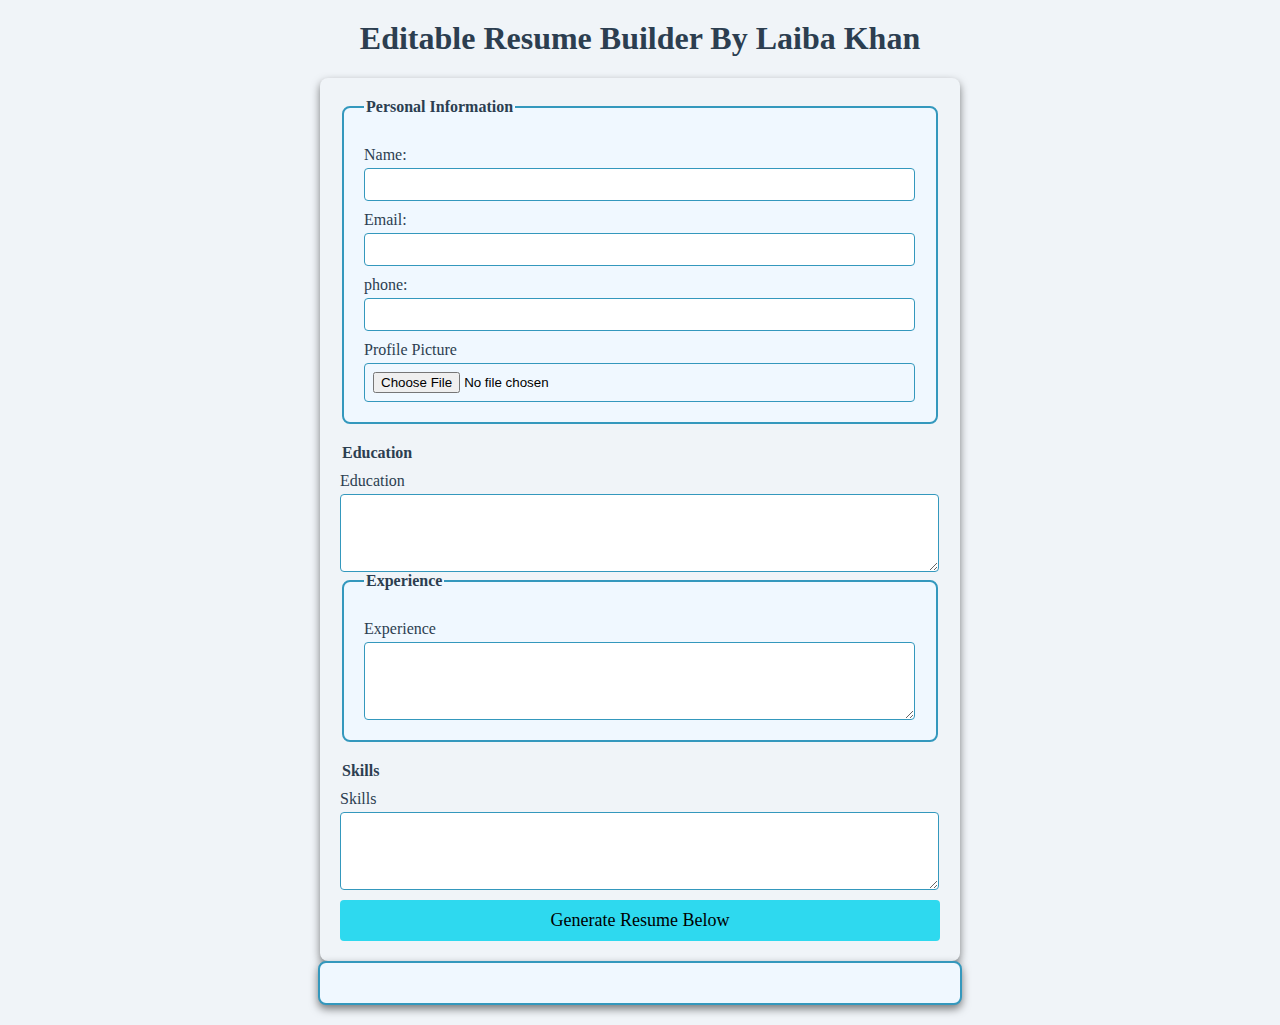
<file: image/index.html>
<html lang="en"></html>
<head>
    <meta charset="UTF-8">
    <meta name="viewport" content="width=device-width, initial-scale=1.0">
    <title>Resume Builder</title>
    <link rel="stylesheet" href="style.css">

</head>
<body>
    <h1>Editable Resume Builder By Laiba Khan</h1>
    <form id="resumeForm">

        <fieldset>
            <legend>
                Personal Information
            </legend>
            <label for="name" >Name:</label>
            <input type="text" id="name" name="name" required><br>

            <label for="email">Email: </label>
            <input type="email" id="email" name="email"required >

            <label for="phone">phone: </label>
            <input type="phone" id="phone" name="phone" required>


            <!-- <!Profile Picture --> 
             <label for ="profilePicture">Profile Picture</label>
             <input type="file" id="profilePicture" name="profilePicture" accept="image/*" required>










                    </fieldset>
                    <legend>Education</legend>
                    <label for="education">Education</label>
                    <textarea id="education" name="education" rows="4" required></textarea>

                    <fieldset>
                        <legend>Experience</legend>
                        <label for="experience">Experience</label>
                        <textarea id="experience" name="experience" rows="4" required></textarea>
    
        
                    </fieldset>
                    <legend>Skills</legend>
                    <label for="skills">Skills</label>
                    <textarea id="skills" name="skills" rows="4" required></textarea>

                </fieldset>

                <button type ="submit"> Generate Resume Below </button>
        
    </form>

    <div id="resumeOutput">
        <!--Resume Will Be Generated Below-->
    </div>

    <script src="script.js"></script>
</body>
</html>
</file>
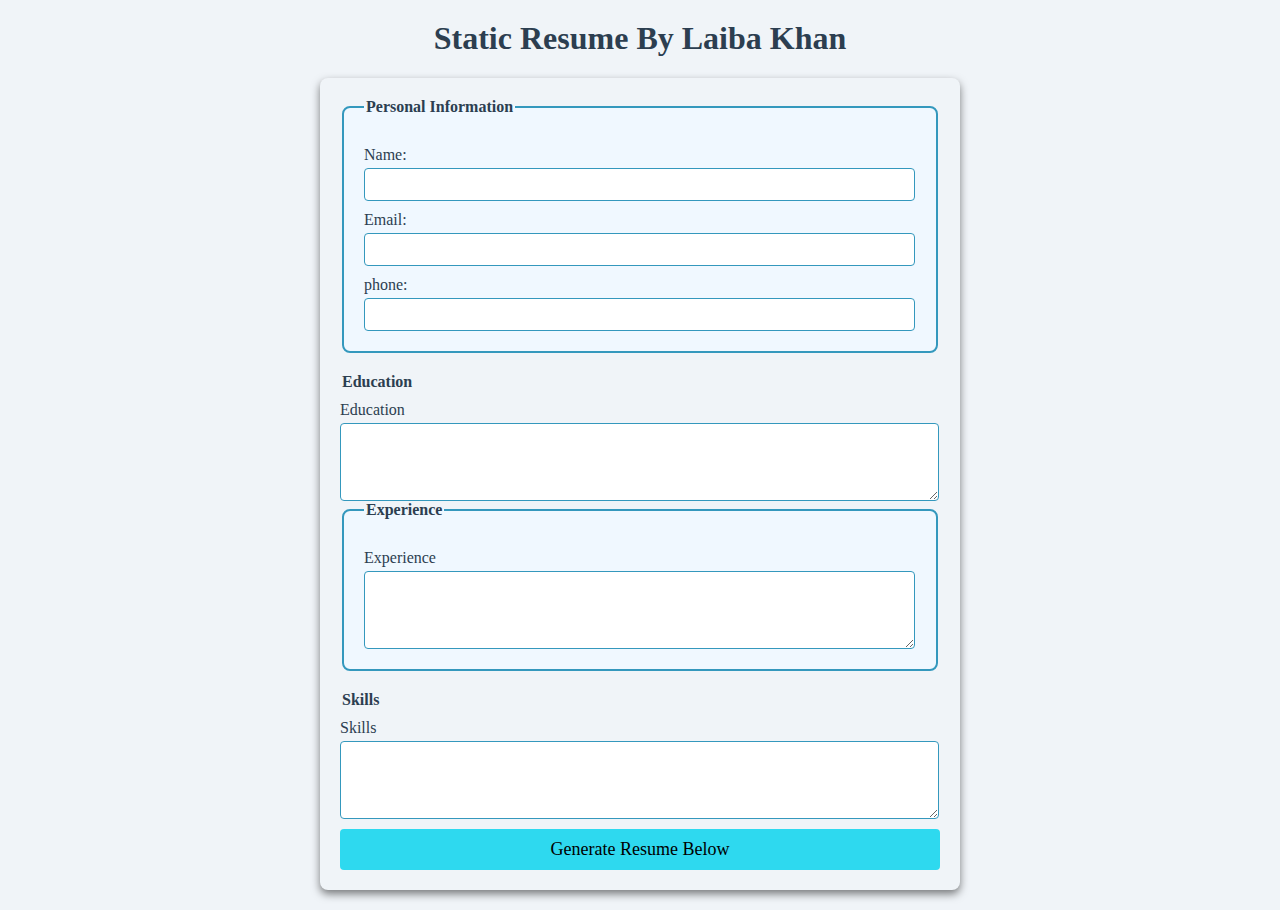
<file: milestone 1/index.html>
<html lang="en">
<head>
    <meta charset="UTF-8">
    <meta name="viewport" content="width=device-width, initial-scale=1.0">
    <title>Resume Builder</title>
    <link rel="stylesheet" href="style.css">

</head>
<body>
    <h1>Static Resume By Laiba Khan</h1>
    <form id="resumeForm">

        <fieldset>
            <legend>
                Personal Information
            </legend>
            <label for="name" >Name:</label>
            <input type="text" id="name" name="name" required><br>

            <label for="email">Email: </label>
            <input type="email" id="email" name="email"required >

            <label for="phone">phone: </label>
            <input type="phone" id="phone" name="phone" required>

                    </fieldset>
                    <legend>Education</legend>
                    <label for="education">Education</label>
                    <textarea id="education" name="education" rows="4" required></textarea>

                    <fieldset>
                        <legend>Experience</legend>
                        <label for="experience">Experience</label>
                        <textarea id="experience" name="experience" rows="4" required></textarea>
    
        
                    </fieldset>
                    <legend>Skills</legend>
                    <label for="skills">Skills</label>
                    <textarea id="skills" name="skills" rows="4" required></textarea>

                </fieldset>

                <button type ="submit"> Generate Resume Below </button>
        
    </form>
</body>
</html>
</file>
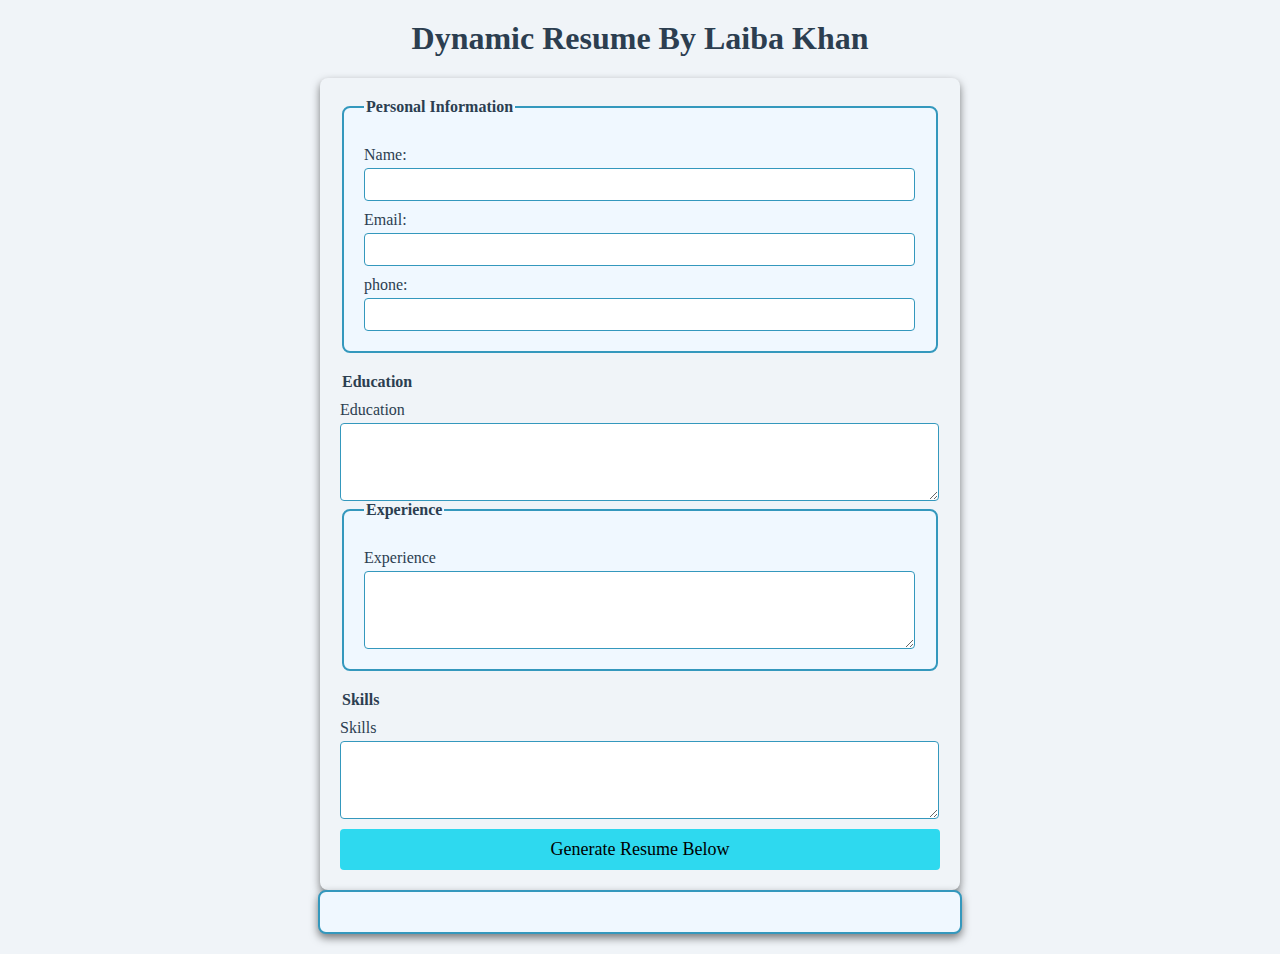
<file: milestone 3/index.html>
<html lang="en"></html>
<head>
    <meta charset="UTF-8">
    <meta name="viewport" content="width=device-width, initial-scale=1.0">
    <title>Resume Builder</title>
    <link rel="stylesheet" href="style.css">

</head>
<body>
    <h1>Dynamic Resume By Laiba Khan</h1>
    <form id="resumeForm">

        <fieldset>
            <legend>
                Personal Information
            </legend>
            <label for="name" >Name:</label>
            <input type="text" id="name" name="name" required><br>

            <label for="email">Email: </label>
            <input type="email" id="email" name="email"required >

            <label for="phone">phone: </label>
            <input type="phone" id="phone" name="phone" required>

                    </fieldset>
                    <legend>Education</legend>
                    <label for="education">Education</label>
                    <textarea id="education" name="education" rows="4" required></textarea>

                    <fieldset>
                        <legend>Experience</legend>
                        <label for="experience">Experience</label>
                        <textarea id="experience" name="experience" rows="4" required></textarea>
    
        
                    </fieldset>
                    <legend>Skills</legend>
                    <label for="skills">Skills</label>
                    <textarea id="skills" name="skills" rows="4" required></textarea>

                </fieldset>

                <button type ="submit"> Generate Resume Below </button>
        
    </form>

    <div id="resumeOutput">
        <!--Resume Will Be Generated Below-->
    </div>

    <script src="script.js"></script>
</body>
</html>
</file>
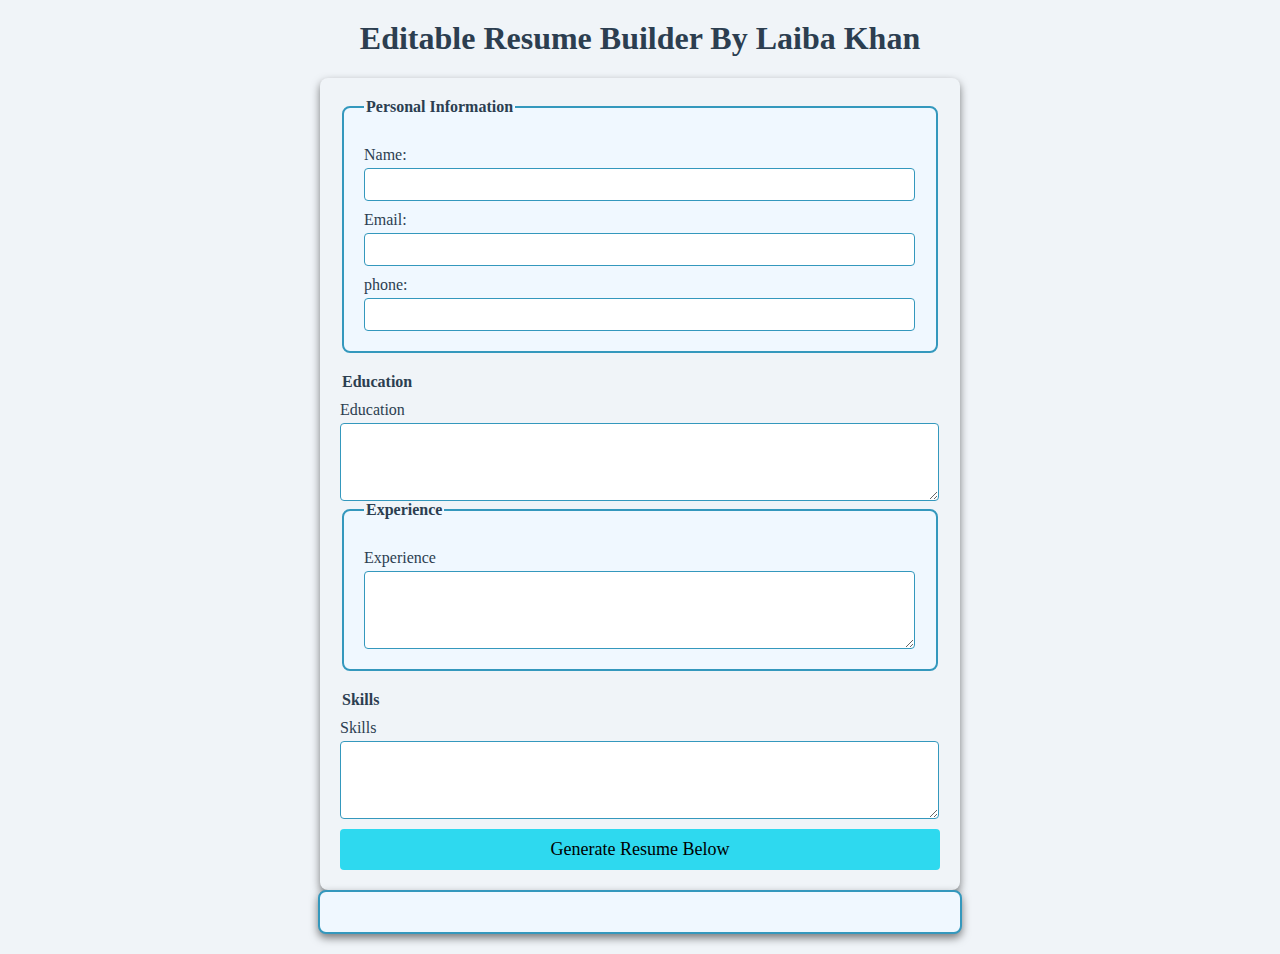
<file: milestone 4/index.html>
<html lang="en"></html>
<head>
    <meta charset="UTF-8">
    <meta name="viewport" content="width=device-width, initial-scale=1.0">
    <title>Resume Builder</title>
    <link rel="stylesheet" href="style.css">

</head>
<body>
    <h1>Editable Resume Builder By Laiba Khan</h1>
    <form id="resumeForm">

        <fieldset>
            <legend>
                Personal Information
            </legend>
            <label for="name" >Name:</label>
            <input type="text" id="name" name="name" required><br>

            <label for="email">Email: </label>
            <input type="email" id="email" name="email"required >

            <label for="phone">phone: </label>
            <input type="phone" id="phone" name="phone" required>

                    </fieldset>
                    <legend>Education</legend>
                    <label for="education">Education</label>
                    <textarea id="education" name="education" rows="4" required></textarea>

                    <fieldset>
                        <legend>Experience</legend>
                        <label for="experience">Experience</label>
                        <textarea id="experience" name="experience" rows="4" required></textarea>
    
        
                    </fieldset>
                    <legend>Skills</legend>
                    <label for="skills">Skills</label>
                    <textarea id="skills" name="skills" rows="4" required></textarea>

                </fieldset>

                <button type ="submit"> Generate Resume Below </button>
        
    </form>

    <div id="resumeOutput">
        <!--Resume Will Be Generated Below-->
    </div>

    <script src="script.js"></script>
</body>
</html>
</file>
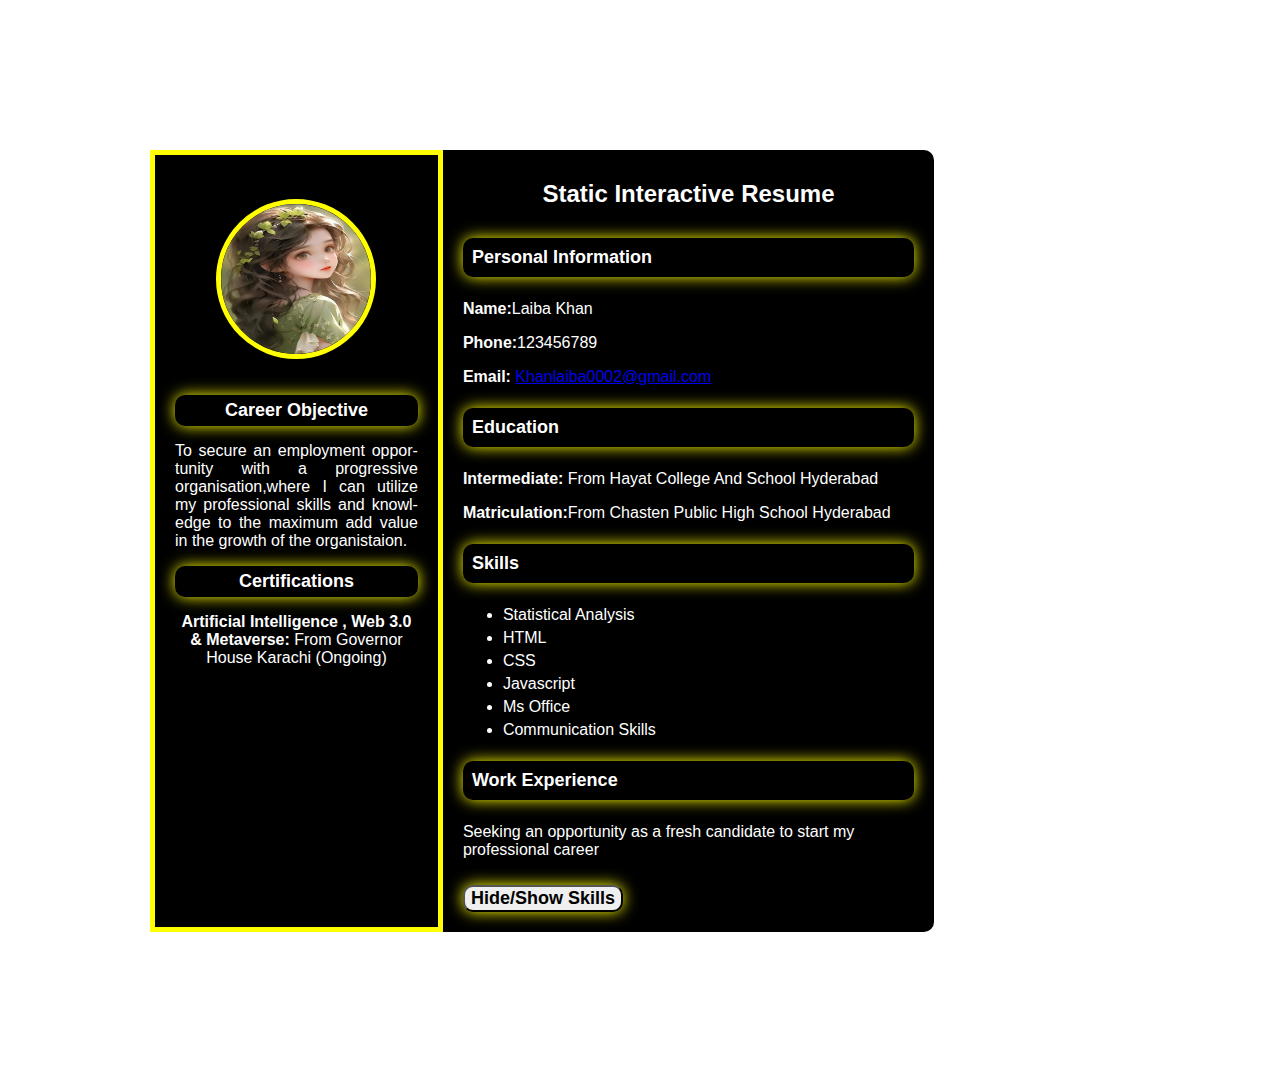
<file: milestone1/index.html>
<!DOCTYPE html>
<html lang="en">
<head>
    <meta charset="UTF-8">
    <meta name="viewport" content="width=device-width, initial-scale=1.0">
    <title>Static Ineractive Resume</title>
    <link rel="stylesheet" href="style.css">
</head>
<body>
    <div class="resume-container">
        <!-- leftsection -->
        <div class="left-section">
            <img src="profile.jpg" alt="Profile Picture" class="profile-picture">
            <section id="objective">
                <h3 style="color:white;"> Career Objective</h3>
                <p style="text-align: justify; hyphens: auto;" >To secure an employment opportunity with a progressive organisation,where I can utilize my professional skills
                    and knowledge to the maximum add value in the growth of the organistaion.
                </p>
            </section id="certification">
            <h3 style="color:white;"> Certifications</h3>
            
            <p><b>Artificial Intelligence , Web 3.0 & Metaverse:</b> From Governor House Karachi (Ongoing)</p>

            <section>
                </section>
            </div>
            <!-- right section -->
            <div class="right-section">
                <h1> Static Interactive Resume</h1>
                <!-- personal information -->
                 <section id="personal-info">
                    <h3>Personal Information </h3>
                    <p><b>Name:</b>Laiba Khan</p>
                    <p><b>Phone:</b>123456789</p>
                    <p><b> Email:</b> <a href="mailto:Khanlaiba0002@gmail.com">Khanlaiba0002@gmail.com</a></p>
                 </section>

                 <!--education section  -->
                 <section id="education">
                    <h3> Education</h3>
                    
                    <p><b>Intermediate:</b> From Hayat College And School Hyderabad</p>
                    <p><b>Matriculation:</b>From Chasten Public High School Hyderabad</p>

                 </section>

                 <!-- skills section -->
                  <section id="skills">
                    <h3> Skills</h3>
                    <ul>
                        <li> Statistical Analysis</li>
                        <li> HTML</li>
                        <li> CSS</li>
                        <li> Javascript</li>
                        <li> Ms Office</li>
                        <li> Communication Skills </li>
            
                    </ul>
                  </section>
                  
                  <!-- work experience -->
                   <section id="work-experience">
                   <h3>Work Experience</h3>
                   <p> Seeking an opportunity as a fresh candidate to start my professional career</p>
                   </section>

                   <!-- button to toggle skills section -->
                    <button id="toggle-skills"><b> Hide/Show Skills</b></button>

            </div>

            
        

    </div>
    <script src="script.js"></script>
    
    
</body>
</html
</file>
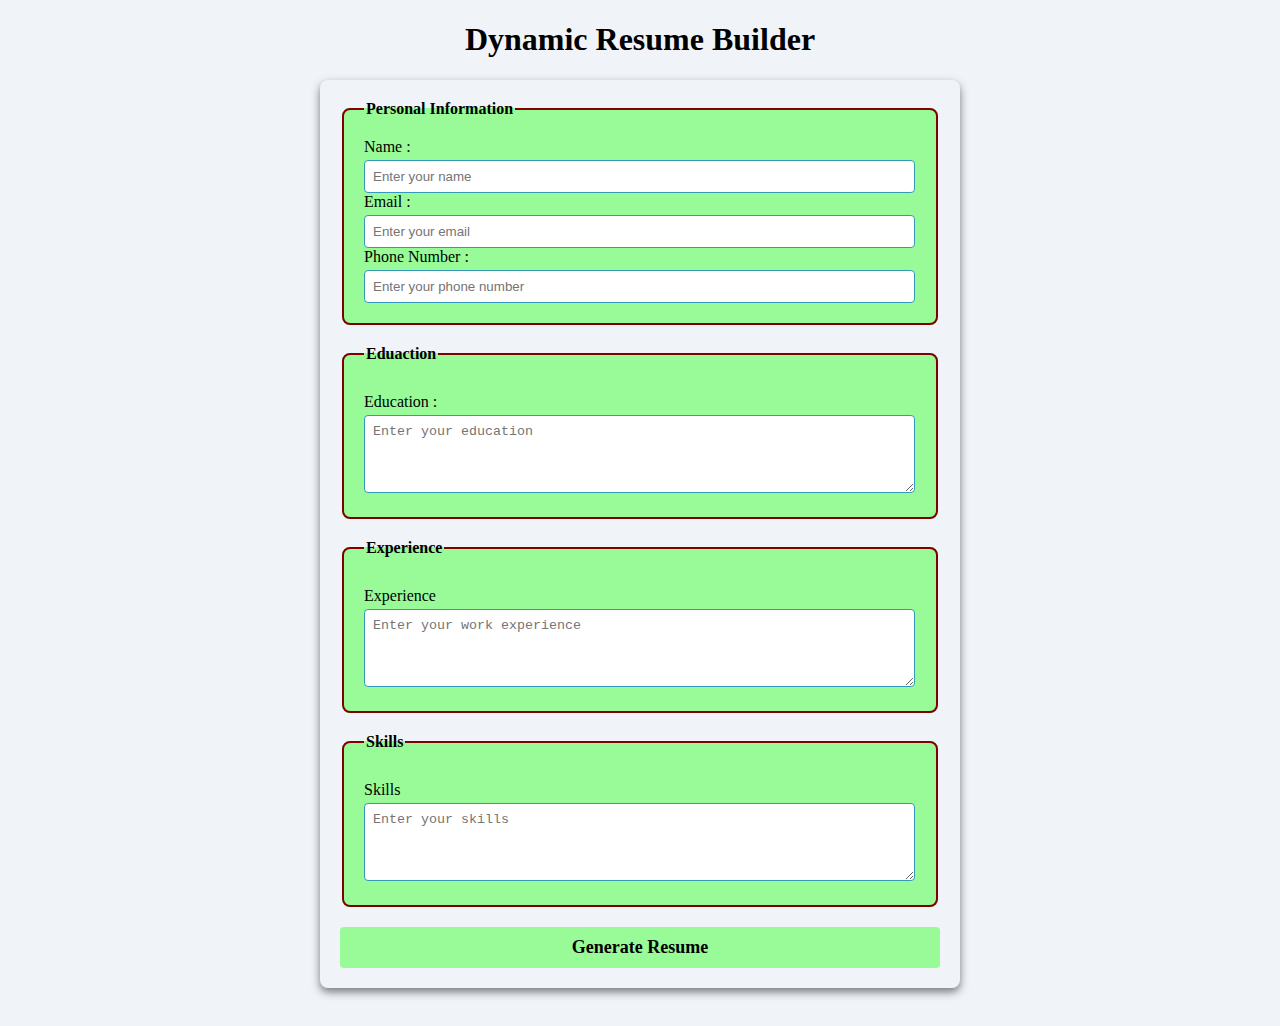
<file: milestone3/index.html>
<!DOCTYPE html>
<html lang="en">
<head>
    <meta charset="UTF-8">
    <meta name="viewport" content="width=device-width, initial-scale=1.0">
    <title>Dynamic Resunme Builder</title>
    <link rel="stylesheet" href="style.css">
</head>
<body>
    <h1>Dynamic Resume Builder</h1>
    <form id="resume-form">
        <fieldset>
            <legend>Personal Information</legend>
            <lable for="name">Name :</lable>
            <input type="text" id="name" placeholder="Enter your name" required>

            <lable for="email">Email :</lable>
            <input type="email" id="email" placeholder="Enter your email" required>

            <lable for="phone">Phone Number :</lable>
            <input type="tel" id="phone" placeholder="Enter your phone number" required>


        </fieldset>

        <fieldset>
            <legend >Eduaction</legend>
            <label for="education"> Education :</label>
            <textarea id="education" placeholder="Enter your education" rows="4" required></textarea>
        </fieldset>

        <fieldset>
            <legend> Experience</legend>
            <label for="experience"> Experience</label>
            <textarea id="experience" placeholder="Enter your work experience" rows="4" required></textarea>
        </fieldset>

        <fieldset>
            <legend>Skills</legend>
            <label for="skills">Skills</label>
            <textarea id="skills" placeholder="Enter your skills" rows="4"required></textarea>
        </fieldset>

        <button type="submit"><b>Generate Resume</b></button>
</form>

<br>


<!-- dynamic resume -->
 <div id="resume-display">
    <!-- resume will be generated below -->

 </div>
 
 <script src="script.js"></script>
</body>
</html>
</file>
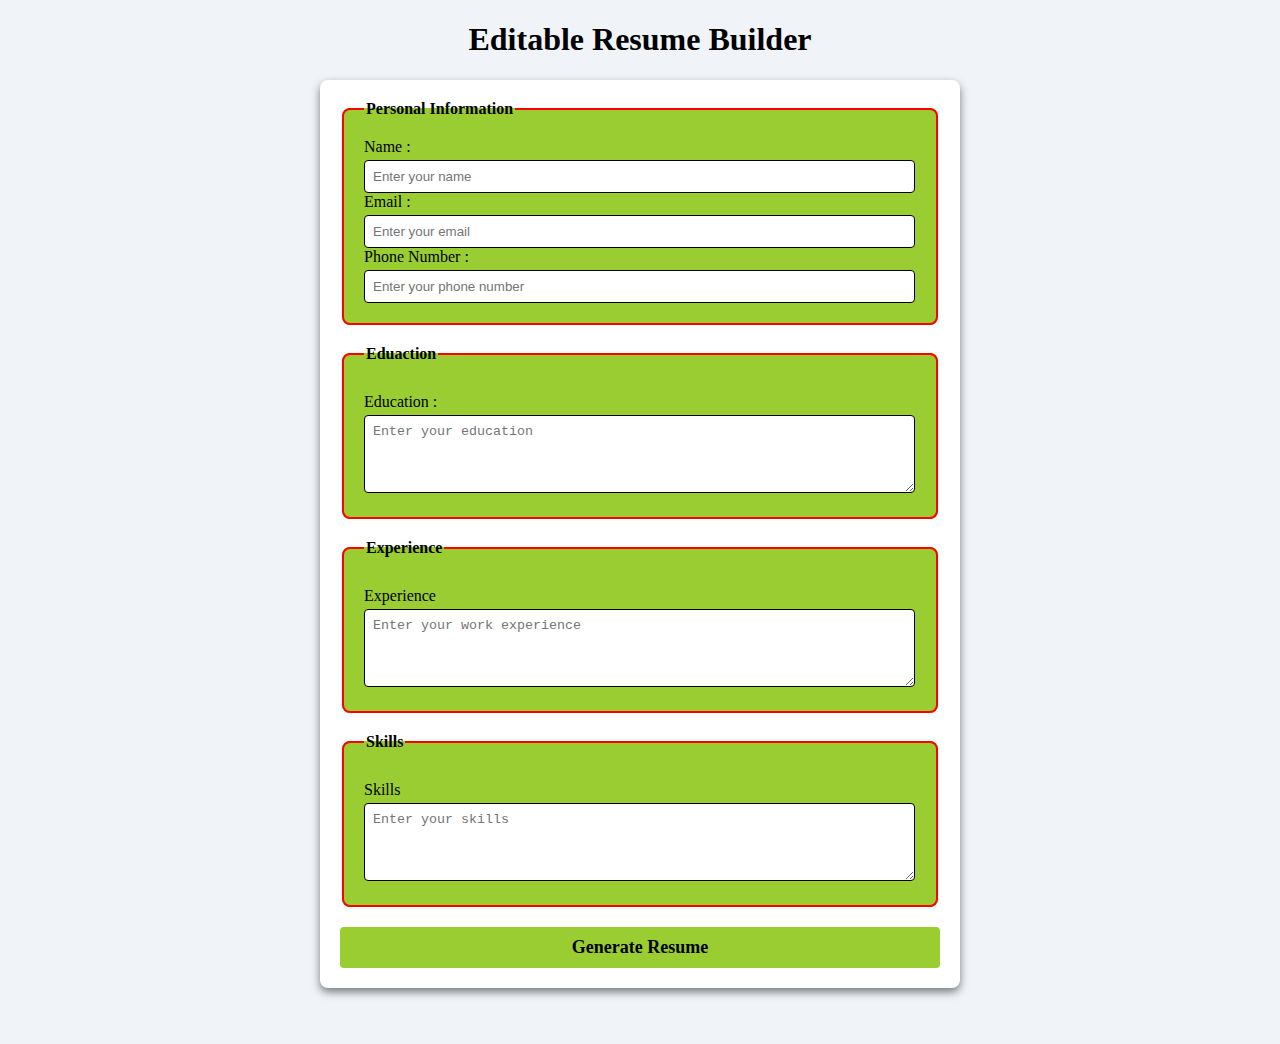
<file: milestone4/index.html>
<!DOCTYPE html>
<html lang="en">
<head>
    <meta charset="UTF-8">
    <meta name="viewport" content="width=device-width, initial-scale=1.0">
    <title>Editable Resunme Builder</title>
    <link rel="stylesheet" href="style.css">
</head>
<body>
    <h1>Editable Resume Builder</h1>
    <form id="resume-form">
        <fieldset>
            <legend>Personal Information</legend>
            <lable for="name">Name :</lable>
            <input type="text" id="name" placeholder="Enter your name" required>

            <lable for="email">Email :</lable>
            <input type="email" id="email" placeholder="Enter your email" required>

            <lable for="phone">Phone Number :</lable>
            <input type="tel" id="phone" placeholder="Enter your phone number" required>


        </fieldset>

        <fieldset>
            <legend >Eduaction</legend>
            <label for="education"> Education :</label>
            <textarea id="education" placeholder="Enter your education" rows="4" required></textarea>
        </fieldset>

        <fieldset>
            <legend> Experience</legend>
            <label for="experience"> Experience</label>
            <textarea id="experience" placeholder="Enter your work experience" rows="4" required></textarea>
        </fieldset>

        <fieldset>
            <legend>Skills</legend>
            <label for="skills">Skills</label>
            <textarea id="skills" placeholder="Enter your skills" rows="4"required></textarea>
        </fieldset>

        <button type="submit"><b>Generate Resume</b></button>
</form>

<br>


<!-- dynamic and editable resume -->
 <div id="resume-display" contenteditable="true">
    <!-- resume will be generated below -->

 </div>
 
 <script src="script.js"></script>
</body>
</html>
</file>
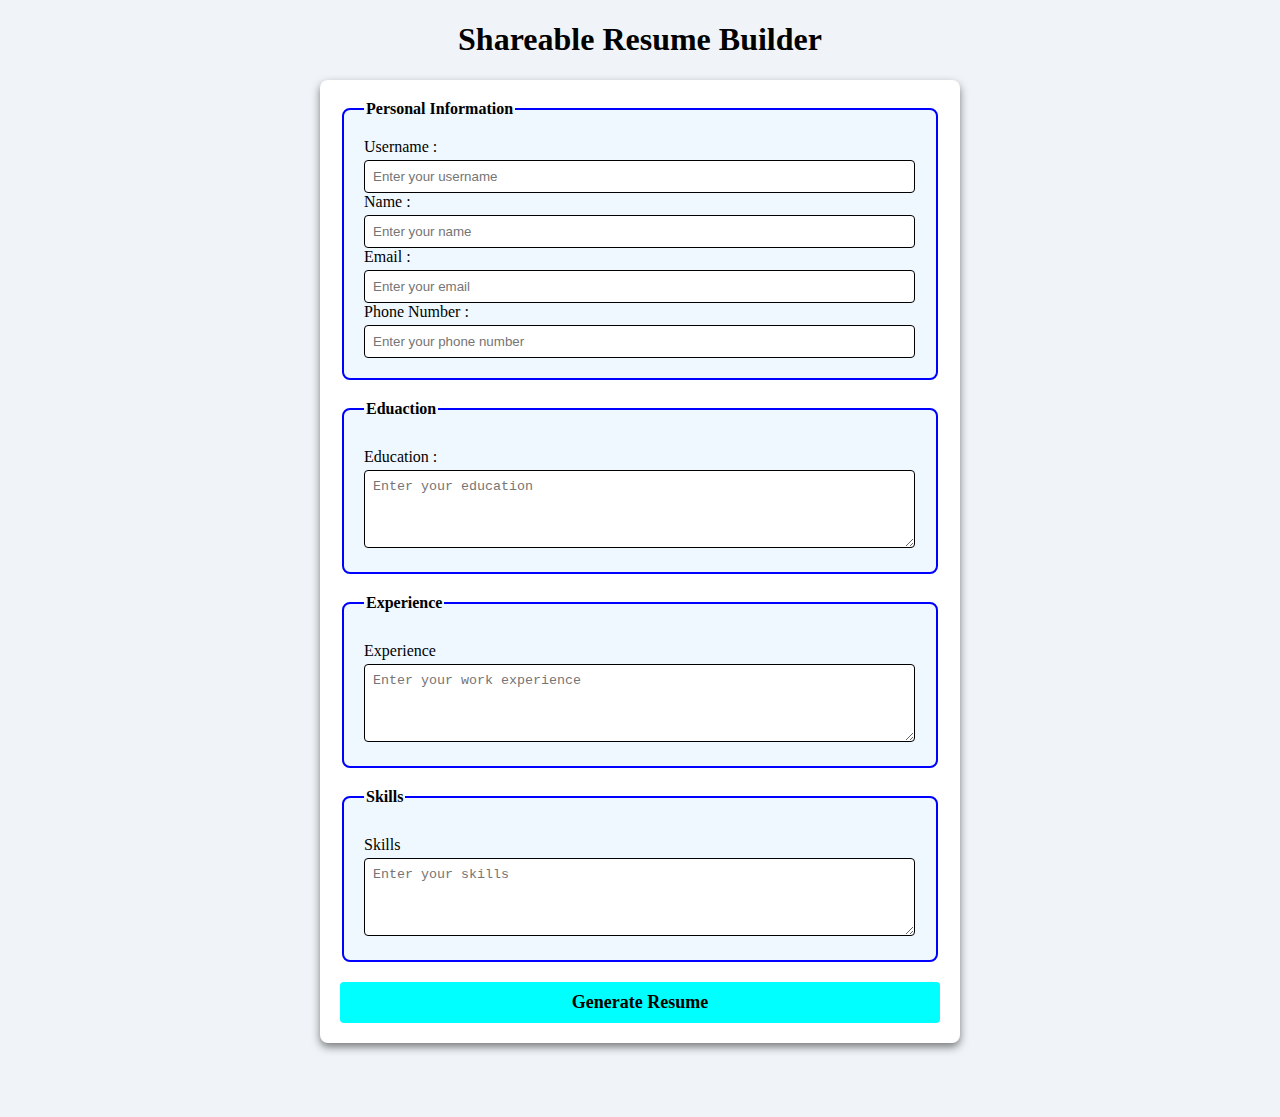
<file: milestone5/index.html>
<!DOCTYPE html>
<html lang="en">
<head>
    <meta charset="UTF-8">
    <meta name="viewport" content="width=device-width, initial-scale=1.0">
    <title>Shareable Resunme Builder</title>
    <link rel="stylesheet" href="style.css">
</head>
<body>
    <h1>Shareable Resume Builder</h1>
    <form id="resume-form">
        <fieldset>
            <legend>Personal Information</legend>

            <lable for="username">Username :</lable>
            <input type="text" id="username" placeholder="Enter your username" required>

            <lable for="name">Name :</lable>
            <input type="text" id="name" placeholder="Enter your name" required>

            <lable for="email">Email :</lable>
            <input type="email" id="email" placeholder="Enter your email" required>

            <lable for="phone">Phone Number :</lable>
            <input type="tel" id="phone" placeholder="Enter your phone number" required>


        </fieldset>

        <fieldset>
            <legend >Eduaction</legend>
            <label for="education"> Education :</label>
            <textarea id="education" placeholder="Enter your education" rows="4" required></textarea>
        </fieldset>

        <fieldset>
            <legend> Experience</legend>
            <label for="experience"> Experience</label>
            <textarea id="experience" placeholder="Enter your work experience" rows="4" required></textarea>
        </fieldset>

        <fieldset>
            <legend>Skills</legend>
            <label for="skills">Skills</label>
            <textarea id="skills" placeholder="Enter your skills" rows="4"required></textarea>
        </fieldset>

        <button type="submit"><b>Generate Resume</b></button>
</form>

<br>


<!-- dynamic and editable resume -->
 <div id="resume-display" contenteditable="true">
    <!-- resume will be generated below -->

 </div>

 <br>

 <!-- section for the sharable link and download option -->
  <div id="shareable-link-container" style="display: none;">
    <h2> Shareable Link</h2>
    <p>Here is your unique link to view or edit your resume:</p>
    <a href="#" id="shareable-link" target="_blank"></a>
    <br>
    <button id="download-pdf"><b>Download as PDF</b></button>
  </div>
 
 <script src="script.js"></script>
</body>
</html>
</file>
<file: image/style.css>
body {
    font-family: 'Times New Roman , Times, serief';
    margin :20px;
    padding : 0;
    background-color: #f0f4f8;
}

h1{
    text-align: center;
    color: #2c3e50;
}

form {
    max-width:600px;
    margin:auto;
    background-color:#f0f4f8;
    border-radius: 8px;
    box-shadow:0 4px 8px rgba(0, 0, 0, 0.5);
    padding:20px;
}

fieldset {
    border:2px solid #3498bd;
    border-radius:8px;
    padding:20px;
    margin-bottom:20px;
    background-color: aliceblue;
}

legend{
    font-weight: bold;
    text-align:left;
    color: #2c3e50;
}

label{
    display: block;
    margin-top: 10px;
    color:#2c3e50;
}

input,textarea{
    width:calc(100% - 1px);
    padding:8px;
    margin-top: 4px;
    border: 1px solid #3498bd;
    border-radius: 4px;
    box-sizing: border-box;
}


button{
    display: block;
    width:100%;
    padding:10px;
    background-color: rgb(46, 217, 239);
    color:black;
    border:none;
    border-radius:4px;
    cursor:pointer;
    margin-top:10px;
    font-size: 18px;
    font-family: 'Times New Roman',Times , serif;


}

button:hover{
    background-color:#66b1e6;
}

#resumeOutput{
    max-width:600px;
    margin:auto;
    padding:20px;
    border: 2px solid #3498bd;
    border-radius:8px;
    background-color:aliceblue;
    box-shadow:0 4px 8px rgba(0, 0, 0, 0.5);
}

#resumeOutput h2{
    color:#2c3e50;
}

.profilePicture{
    display:block;
    margin:0 auto;
    border :2px solid #3498bd;
    box-shadow:0 4px 8px rgba(11, 7, 211, 0.5);
    border-radius:500%;
    width:150px;
    height:150px;
    object-fit:cover;
}
</file>
<file: milestone 1/style.css>
body {
    font-family: 'Times New Roman , Times, serief';
    margin :20px;
    padding : 0;
    background-color: #f0f4f8;
}

h1{
    text-align: center;
    color: #2c3e50;
}

form {
    max-width:600px;
    margin:auto;
    background-color:#f0f4f8;
    border-radius: 8px;
    box-shadow:0 4px 8px rgba(0, 0, 0, 0.5);
    padding:20px;
}

fieldset {
    border:2px solid #3498bd;
    border-radius:8px;
    padding:20px;
    margin-bottom:20px;
    background-color: aliceblue;
}

legend{
    font-weight: bold;
    text-align:left;
    color: #2c3e50;
}

label{
    display: block;
    margin-top: 10px;
    color:#2c3e50;
}

input,textarea{
    width:calc(100% - 1px);
    padding:8px;
    margin-top: 4px;
    border: 1px solid #3498bd;
    border-radius: 4px;
    box-sizing: border-box;
}


button{
    display: block;
    width:100%;
    padding:10px;
    background-color: rgb(46, 217, 239);
    color:black;
    border:none;
    border-radius:4px;
    cursor:pointer;
    margin-top:10px;
    font-size: 18px;
    font-family: 'Times New Roman',Times , serif;


}

button:hover{
    background-color:#66b1e6;
}
</file>
<file: milestone 3/style.css>
body {
    font-family: 'Times New Roman , Times, serief';
    margin :20px;
    padding : 0;
    background-color: #f0f4f8;
}

h1{
    text-align: center;
    color: #2c3e50;
}

form {
    max-width:600px;
    margin:auto;
    background-color:#f0f4f8;
    border-radius: 8px;
    box-shadow:0 4px 8px rgba(0, 0, 0, 0.5);
    padding:20px;
}

fieldset {
    border:2px solid #3498bd;
    border-radius:8px;
    padding:20px;
    margin-bottom:20px;
    background-color: aliceblue;
}

legend{
    font-weight: bold;
    text-align:left;
    color: #2c3e50;
}

label{
    display: block;
    margin-top: 10px;
    color:#2c3e50;
}

input,textarea{
    width:calc(100% - 1px);
    padding:8px;
    margin-top: 4px;
    border: 1px solid #3498bd;
    border-radius: 4px;
    box-sizing: border-box;
}


button{
    display: block;
    width:100%;
    padding:10px;
    background-color: rgb(46, 217, 239);
    color:black;
    border:none;
    border-radius:4px;
    cursor:pointer;
    margin-top:10px;
    font-size: 18px;
    font-family: 'Times New Roman',Times , serif;


}

button:hover{
    background-color:#66b1e6;
}

#resumeOutput{
    max-width:600px;
    margin:auto;
    padding:20px;
    border: 2px solid #3498bd;
    border-radius:8px;
    background-color:aliceblue;
    box-shadow:0 4px 8px rgba(0, 0, 0, 0.5);
}

#resumeOutput h2{
    color:#2c3e50;
}
</file>
<file: milestone 4/style.css>
body {
    font-family: 'Times New Roman , Times, serief';
    margin :20px;
    padding : 0;
    background-color: #f0f4f8;
}

h1{
    text-align: center;
    color: #2c3e50;
}

form {
    max-width:600px;
    margin:auto;
    background-color:#f0f4f8;
    border-radius: 8px;
    box-shadow:0 4px 8px rgba(0, 0, 0, 0.5);
    padding:20px;
}

fieldset {
    border:2px solid #3498bd;
    border-radius:8px;
    padding:20px;
    margin-bottom:20px;
    background-color: aliceblue;
}

legend{
    font-weight: bold;
    text-align:left;
    color: #2c3e50;
}

label{
    display: block;
    margin-top: 10px;
    color:#2c3e50;
}

input,textarea{
    width:calc(100% - 1px);
    padding:8px;
    margin-top: 4px;
    border: 1px solid #3498bd;
    border-radius: 4px;
    box-sizing: border-box;
}


button{
    display: block;
    width:100%;
    padding:10px;
    background-color: rgb(46, 217, 239);
    color:black;
    border:none;
    border-radius:4px;
    cursor:pointer;
    margin-top:10px;
    font-size: 18px;
    font-family: 'Times New Roman',Times , serif;


}

button:hover{
    background-color:#66b1e6;
}

#resumeOutput{
    max-width:600px;
    margin:auto;
    padding:20px;
    border: 2px solid #3498bd;
    border-radius:8px;
    background-color:aliceblue;
    box-shadow:0 4px 8px rgba(0, 0, 0, 0.5);
}

#resumeOutput h2{
    color:#2c3e50;
}
</file>
<file: milestone1/style.css>
body {
    font-family: Arial, sans-serif;
    background-color: white;
    padding: 150px;
    margin: 0;
}
.resume-container {
    display: flex;
    background-color: black;
    width: 80%;
    margin: 0 , auto;
    border-radius: 10px;
    box-shadow: yellow;
}
/* left-section styling */
.left-section {
    background-color: black;
    color: white;
    padding: 20px;
    width: 35%;
    text-align: center;
    border-right: 5px solid yellow;
    border-left: 5px solid yellow;
    border-top: 5px solid yellow;
    border-bottom: 5px solid yellow;
}
.profile-picture {
    width: 150px;
    height: 150px;
    margin-top: 10%;
    border-radius: 50%;
    border: 5px solid yellow;
    margin-bottom: 20px;
}
h1 {
    font-size: 24px;
    margin: 10px 0;
    margin-bottom: 30px;
    text-align: center;
}
h3 {
    font-size: 18px;
    padding: 2%;
    margin: 20px 0 10px;
    color: white;
    border-radius: 10px;
    box-shadow: 0 0 15px yellow;
    margin-top: 5%;
    margin-bottom: 5%;

}
ul {
    list-style-type: fill round;
    padding: 3;
    margin: 10px 0;

}
ul li {
    margin: 5px 0;
    
}
/* right-section-sytyling */
.right-section {
    padding: 20px;
    width: 65%;
    color: white;
}
button {
    font-family: Arial, sans-serif;
    border-radius: 10px;
    box-shadow: 0 0 15px yellow;
    cursor: pointer;
    margin-top: 10px;
    font-size: 18px;
}
button:hover {
    background-color: yellow;
}
</file>
<file: milestone3/style.css>
body {
    font-family: 'Times New Roman , Times, serief';
    margin :20px;
    padding : 0;
    background-color: #f0f4f8;
}

h1{
    text-align: center;
    color: black;
}

form {
    max-width:600px;
    margin:auto;
    background-color:#f0f4f8;
    border-radius: 8px;
    box-shadow:0 4px 8px rgba(0, 0, 0, 0.5);
    padding:20px;
}

fieldset {
    border:2px solid maroon;
    border-radius:8px;
    padding:20px;
    margin-bottom:20px;
    background-color: palegreen;
}

legend{
    font-weight: bold;
    text-align:left;
    color: black;
}

label{
    display: block;
    margin-top: 10px;
    color:black;
}

input,textarea{
    width:calc(100% - 1px);
    padding:8px;
    margin-top: 4px;
    border: 1px solid #3498bd;
    border-radius: 4px;
    box-sizing: border-box;
}


button{
    display: block;
    width:100%;
    padding:10px;
    background-color: palegreen;
    color:black;
    border:none;
    border-radius:4px;
    cursor:pointer;
    margin-top:10px;
    font-size: 18px;
    font-family: 'Times New Roman',Times , serif;


}

button:hover{
    background-color:#66b1e6;
}

#resumeOutput{
    max-width:600px;
    margin:auto;
    padding:20px;
    border: 2px solid #3498bd;
    border-radius:8px;
    background-color:aliceblue;
    box-shadow:0 4px 8px rgba(0, 0, 0, 0.5);
}

#resumeOutput h2{
    color:#2c3e50;
}
</file>
<file: milestone4/style.css>
body {
    font-family: 'Times New Roman , Times, serief';
    margin :20px;
    padding : 0;
    background-color: #f0f4f8;
}

h1{
    text-align: center;
    color: black;
}

form {
    max-width:600px;
    margin:auto;
    background-color:white;
    border-radius: 8px;
    box-shadow:0 4px 8px rgba(0, 0, 0, 0.5);
    padding:20px;
}

fieldset {
    border:2px solid red;
    border-radius:8px;
    padding:20px;
    margin-bottom:20px;
    background-color: yellowgreen;
}

legend{
    font-weight: bold;
    text-align:left;
    color: black;
}

label{
    display: block;
    margin-top: 10px;
    color:black;
}

input,textarea{
    width:calc(100% - 1px);
    padding:8px;
    margin-top: 4px;
    border: 1px solid black;
    border-radius: 4px;
    box-sizing: border-box;
}


button{
    display: block;
    width:100%;
    padding:10px;
    background-color: yellowgreen;
    color:black;
    border:none;
    border-radius:4px;
    cursor:pointer;
    margin-top:10px;
    font-size: 18px;
    font-family: 'Times New Roman',Times , serif;
    


}

button:hover{
    background-color:#66b1e6;
}

#resumeOutput{
    max-width:600px;
    margin:auto;
    padding:20px;
    border: 2px solid #3498bd;
    border-radius:8px;
    background-color:aliceblue;
    box-shadow:0 4px 8px rgba(0, 0, 0, 0.5);
    /* editable resume */
    outline: none;
}

#resumeOutput h2{
    color:#2c3e50;
}
</file>
<file: milestone5/style.css>
body {
    font-family: 'Times New Roman , Times, serief';
    margin :20px;
    padding : 0;
    background-color: #f0f4f8;
}

h1{
    text-align: center;
    color: black;
}

form {
    max-width:600px;
    margin:auto;
    background-color:white;
    border-radius: 8px;
    box-shadow:0 4px 8px rgba(0, 0, 0, 0.5);
    padding:20px;
}

fieldset {
    border:2px solid blue;
    border-radius:8px;
    padding:20px;
    margin-bottom:20px;
    background-color: aliceblue;
}

legend{
    font-weight: bold;
    text-align:left;
    color: black;
}

label{
    display: block;
    margin-top: 10px;
    color:black;
}

input,textarea{
    width:calc(100% - 1px);
    padding:8px;
    margin-top: 4px;
    border: 1px solid black;
    border-radius: 4px;
    box-sizing: border-box;
}


button{
    display: block;
    width:100%;
    padding:10px;
    background-color: aqua;
    color:black;
    border:none;
    border-radius:4px;
    cursor:pointer;
    margin-top:10px;
    font-size: 18px;
    font-family: 'Times New Roman',Times , serif;
    


}

button:hover{
    background-color:#66b1e6;
}

#resumeOutput{
    max-width:600px;
    margin:auto;
    padding:20px;
    border: 2px solid #3498bd;
    border-radius:8px;
    background-color:aliceblue;
    box-shadow:0 4px 8px rgba(0, 0, 0, 0.5);
    /* editable resume */
    outline: none;
}

#resumeOutput h2{
    color:#2c3e50;
}
</file>
